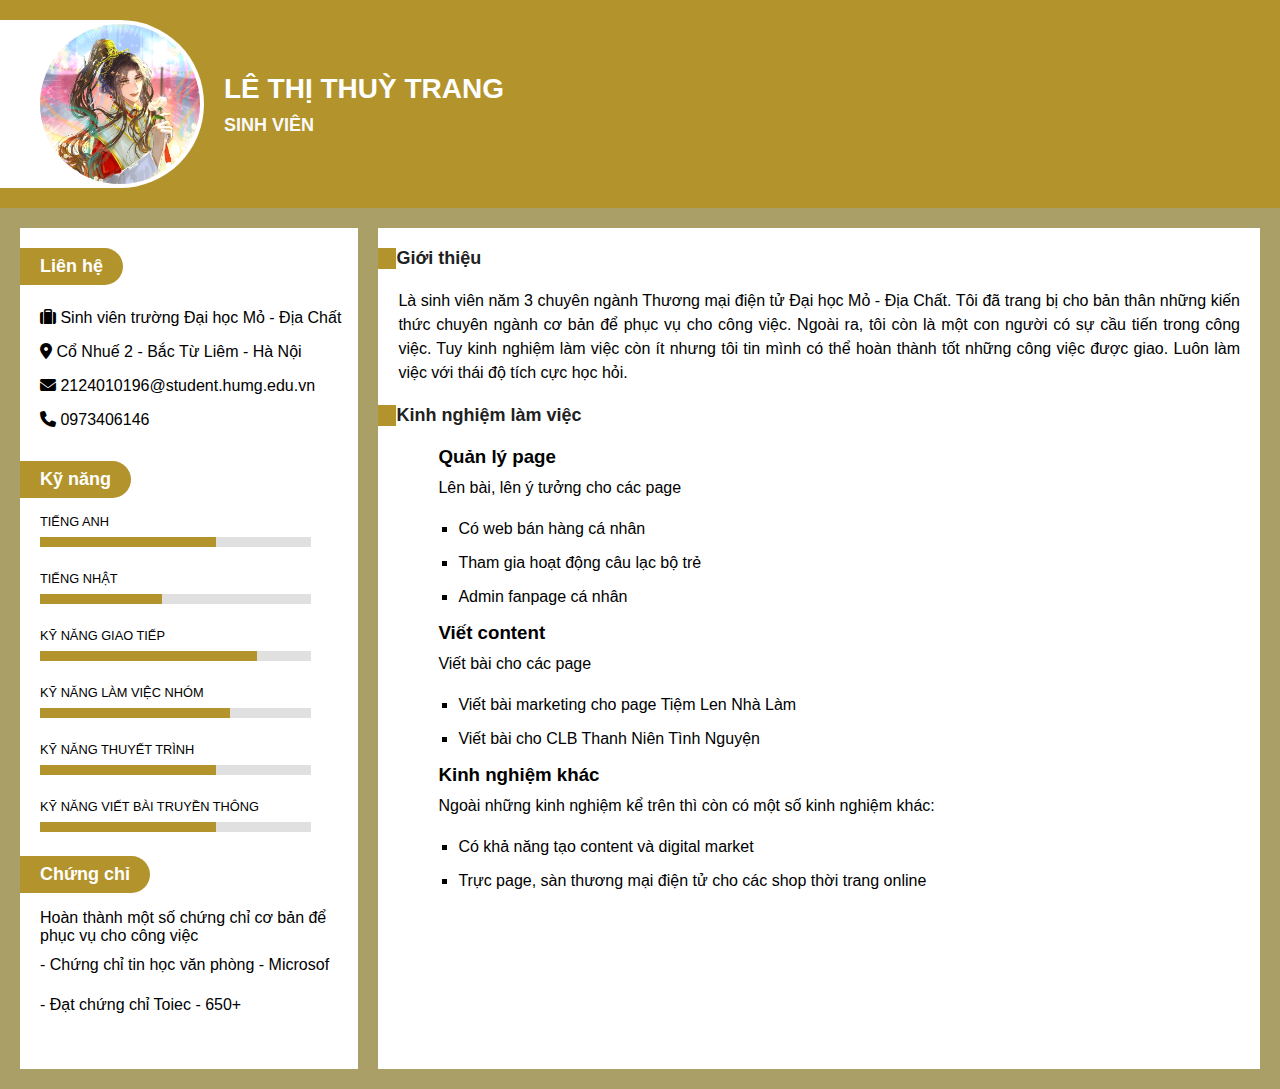
<file: index.html>
<!DOCTYPE html>
<html lang="en">
<head>
    <meta charset="UTF-8">
    <meta name="viewport" content="width=device-width, initial-scale=1.0">
    <link rel="stylesheet" href="./css/style.css">
    <link rel="stylesheet" href="https://cdnjs.cloudflare.com/ajax/libs/font-awesome/6.4.2/css/all.min.css">
    <title>My CV</title>
</head>
<body>
    <body>
		<header>
			<div class="img-container">
				<img src="./images/service1.png" alt="" class="img avatar" />
			</div>
			<div class="title-container">
				<h1>Lê Thị Thuỳ Trang</h1>
				<h2>Sinh viên</h2>
			</div>
		</header>

		<div class="container">
			<div class="sider">
				<div class="sider-content">
					<h1 class="tag-fill">Liên hệ</h1>
					<div class="tag-content">
						<ul>
							<li><i class="fa-solid fa-suitcase"></i> Sinh viên trường Đại học Mỏ - Địa Chất </li>
							<li><i class="fa-solid fa-location-dot"></i> Cổ Nhuế 2 - Bắc Từ Liêm - Hà Nội </li>
							<li><i class="fa-solid fa-envelope"></i> 2124010196@student.humg.edu.vn</li>
							<li><i class="fa-solid fa-phone"></i> 0973406146</li>
		
						</ul>
					</div>
				</div>
				<div class="sider-content">
					<h1 class="tag-fill">Kỹ năng</h1>
					<div class="tag-content progress-container">
						<p class="progress-title">Tiếng Anh</p>
						<div class="progress-wrap">
							<div class="progress" style="width: 65%"></div>
						</div>
					</div>
					<div class="tag-content progress-container">
						<p class="progress-title">Tiếng Nhật</p>
						<div class="progress-wrap">
							<div class="progress" style="width: 45%"></div>
						</div>
					</div>
                    <div class="tag-content progress-container">
						<p class="progress-title">Kỹ năng giao tiếp</p>
						<div class="progress-wrap">
							<div class="progress" style="width: 80%"></div>
						</div>
					</div>
                    <div class="tag-content progress-container">
						<p class="progress-title">Kỹ năng làm việc nhóm</p>
						<div class="progress-wrap">
							<div class="progress" style="width: 70%"></div>
						</div>
					</div>
                    <div class="tag-content progress-container">
						<p class="progress-title">Kỹ năng thuyết trình</p>
						<div class="progress-wrap">
							<div class="progress" style="width: 65%"></div>
						</div>
					</div>
                    <div class="tag-content progress-container">
						<p class="progress-title">Kỹ năng viết bài truyền thông</p>
						<div class="progress-wrap">
							<div class="progress" style="width: 65%"></div>
						</div>
					</div>
					
				</div>
				<div class="sider-content">
					<h1 class="tag-fill">Chứng chỉ</h1>
					<div class="tag-content">
						<p>
							Hoàn thành một số chứng chỉ cơ bản để phục vụ cho công việc
						</p>
						<ul class="text-content">
							<li>- Chứng chỉ tin học văn phòng - Microsof </li>
							<li>- Đạt chứng chỉ Toiec - 650+</li>
						</ul>
					</div>
                   
				</div>
			</div>
			<div class="content">
				<div>
					<h1 class="tag">Giới thiệu</h1>
					<p class="text-content">
						Là sinh viên năm 3 chuyên ngành Thương mại điện tử Đại học Mỏ - Địa Chất. Tôi đã trang bị cho bản 
                        thân những kiến thức chuyên ngành cơ bản để phục vụ cho công việc. Ngoài ra, tôi còn là một con người 
                        có sự cầu tiến trong công việc. Tuy kinh nghiệm làm việc còn ít nhưng tôi tin mình có thể hoàn thành
                        tốt những công việc được giao. Luôn làm việc với thái độ tích cực học hỏi.
					</p>
				</div>
				<div class="description-content">
					<h1 class="tag"></h1>
					<ul>
						<li>
							<div class="tabbar-title">
								<!-- <p class="text-date">10/12/2023 -14/12/2023</p> -->
							</div>
							
						</li>
					</ul>
				</div>
                <div class="description-content">
					<h1 class="tag">Kinh nghiệm làm việc</h1>
					<ul>
						<li>
							<div class="tabbar-title">
								
							</div>
							<h3>Quản lý page</h3>
							<p class="text-content">
								Lên bài, lên ý tưởng cho các page
							</p>
							<ul>
								<li>
									Có web bán hàng cá nhân
								</li>
								<li>
									Tham gia hoạt động câu lạc bộ trẻ
								</li>
								<li>
									Admin fanpage cá nhân
								</li>
							</ul>
						</li>
					</ul>
                    <ul>
						<li>
							<div class="tabbar-title">
								
							</div>
							<h3>Viết content</h3>
							<p class="text-content">
								Viết bài cho các page
							</p>
							<ul>
								<li>
									Viết bài marketing cho page Tiệm Len Nhà Làm
								</li>
								<li>
									Viết bài cho CLB Thanh Niên Tình Nguyện
								</li>
								
							</ul>
                            
						</li>
					</ul>
                    <ul>
						<li>
							<div class="tabbar-title">
								
							</div>
							<h3>Kinh nghiệm khác</h3>
							<p class="text-content">
								Ngoài những kinh nghiệm kể trên thì còn có một số kinh nghiệm khác:
							</p>
							<ul>
								<li>
									Có khả năng tạo content và digital market
								</li>
								<li>
									Trực page, sàn thương mại điện tử cho các shop thời trang online
								</li>
								
							</ul>
                            
						</li>
					</ul>
				</div>
			</div>
		</div>
</body>
</html>
</file>
<file: css/style.css>
body{
    margin: 0;
    background-color: #f9f9f9;
  }
  
  *{
    font-family: Arial, Helvetica, sans-serif;
    margin: 0;
  }
  
  header {
    padding: 20px 0;
    background-color: #b3932b;
    display: flex;
  }
  /* 
  p{
    padding: 0 10px;
    margin-bottom: 20px;
    text-align: justify;
  } */
  
  .text-content{
    padding: 0 20px;
    margin-bottom: 20px;
    text-align: justify;
    line-height: 24px;
  }
  
  .img-container {
    background-color: white;
    padding: 4px;
    padding-left: 40px;
    display: flex;
    justify-content: center;
    align-items: center;
    border-top-right-radius: 100px;
    border-bottom-right-radius: 100px;
  }
  
  .title-container{
    padding: 0 20px;
    display: flex;
    justify-content: center;
    flex-direction: column;
  }
  
  .title-container h1, .title-container h2{
    color: white;
    font-size: 28px;
    text-transform: uppercase;
    font-weight: 600;
  }
  
  .title-container h2{
    font-size: 18px;
    
    color: #fafafa;
    margin-top: 10px;
  }
  
  .img, .avatar{
    width: 160px;
    height: 160px;
    object-fit: cover;
    border-radius: 100px;
  }
  
  .container{
    padding: 20px;
    background-color: #aaa067;
    display: flex;
  
  }
  
  .sider, .content{
     background-color: white;
      padding: 20px 0;
      width: 100%;
  }
  
  .sider {
    width: calc(40% - 20px);
    margin-right: 20px;
   
  }
  
  .content {
    flex-grow: 1;
   
  }
  
  .tag-fill{
    background-color: #b3932b;
    padding: 8px 20px;
    color: white;
    font-size: 18px;
    display: inline-block;
    border-top-right-radius: 100px;
    border-bottom-right-radius: 100px;
  }
  
  .tag-content {
    padding-left: 20px;
    margin-top: 16px;
    margin-bottom: 24px;
  }
  
  .tag-content ul {
    margin: 0;
    padding: 0;
  }
  
  .tag-content ul li {
    list-style-type: none;
    padding: 8px 0
  }
  
  .progress-container {
    width: 80%;
  }
  
  .progress-title{
    text-transform: uppercase;
    font-size: 0.8rem;
    margin: 0;
    padding: 0;
  }
  
  .progress-wrap{
    width: 100%;
    height: 10px;
    background-color: #e0e0e0;
    margin-top: 8px;
    margin-bottom: 16px;
  }
  
  .progress{
    width: 50%;
    height: 10px;
    background-color: #b3932b;
  }
  
  .tag{
    font-size: 18px;
    color: #212121;
    /* padding: 10px 20px; */
    border-left: 18px solid #b3932b;
    margin-bottom: 20px;
  }
  
  .tabbar-title{
    display: flex;
    justify-content: space-between;
    
  }
  
  .tabbar-title .text-content {
    font-weight: 600;
    color: #b3932b;
  }
  
  .content ul {
    padding: 0;
  }
  
  .content ul li {
    list-style-type: none;
  }
  
  
  .description-content h3{
    padding: 0 20px;
    margin-bottom: 8px;
  }
  
  .description-content ul {
    padding-left: 40px ;
  }
  
  .description-content ul li{
    text-align: justify;
    list-style-type: none
  }
  
  .description-content ul li ul li{
    text-align: justify;
    list-style-type: square;
    margin-bottom: 16px;
  }
  @media screen and (max-width:767px) {
    
  }
  @media screen and (min-width:768px) {
    
  }
</file>
